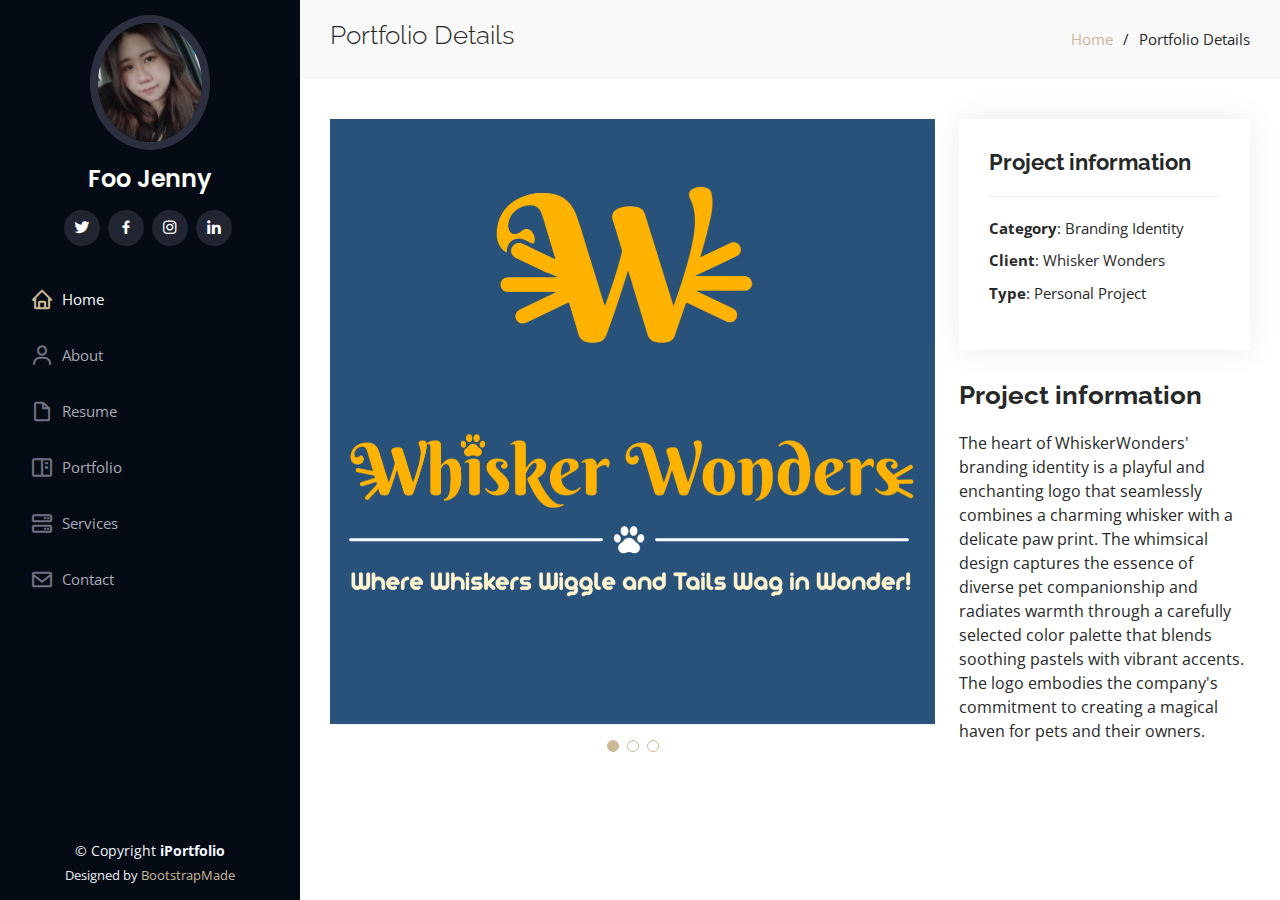
<file: WW-details.html>
<!DOCTYPE html>
<html lang="en">

<head>
  <meta charset="utf-8">
  <meta content="width=device-width, initial-scale=1.0" name="viewport">

  <title>Whisker Wonders</title>
  <meta content="" name="description">
  <meta content="" name="keywords">

  <!-- Favicons -->
  <link href="assets/img/favicon.png" rel="icon">
  <link href="assets/img/apple-touch-icon.png" rel="apple-touch-icon">

  <!-- Google Fonts -->
  <link href="https://fonts.googleapis.com/css?family=Open+Sans:300,300i,400,400i,600,600i,700,700i|Raleway:300,300i,400,400i,500,500i,600,600i,700,700i|Poppins:300,300i,400,400i,500,500i,600,600i,700,700i" rel="stylesheet">

  <!-- Vendor CSS Files -->
  <link href="assets/vendor/aos/aos.css" rel="stylesheet">
  <link href="assets/vendor/bootstrap/css/bootstrap.min.css" rel="stylesheet">
  <link href="assets/vendor/bootstrap-icons/bootstrap-icons.css" rel="stylesheet">
  <link href="assets/vendor/boxicons/css/boxicons.min.css" rel="stylesheet">
  <link href="assets/vendor/glightbox/css/glightbox.min.css" rel="stylesheet">
  <link href="assets/vendor/swiper/swiper-bundle.min.css" rel="stylesheet">

  <!-- Template Main CSS File -->
  <link href="assets/css/style.css" rel="stylesheet">

  <!-- =======================================================
  * Template Name: iPortfolio
  * Updated: Sep 18 2023 with Bootstrap v5.3.2
  * Template URL: https://bootstrapmade.com/iportfolio-bootstrap-portfolio-websites-template/
  * Author: BootstrapMade.com
  * License: https://bootstrapmade.com/license/
  ======================================================== -->
</head>

<body>

  <!-- ======= Mobile nav toggle button ======= -->
  <i class="bi bi-list mobile-nav-toggle d-xl-none"></i>

  <!-- ======= Header ======= -->
  <header id="header">
    <div class="d-flex flex-column">

      <div class="profile">
        <img src="assets/img/profile-img.png" alt="" class="img-fluid rounded-circle">
        <h1 class="text-light"><a href="index.html">Foo Jenny</a></h1>
        <div class="social-links mt-3 text-center">
          <a href="#" class="twitter"><i class="bx bxl-twitter"></i></a>
          <a href="#" class="facebook"><i class="bx bxl-facebook"></i></a>
          <a href="#" class="instagram"><i class="bx bxl-instagram"></i></a>
          <a href="#" class="linkedin"><i class="bx bxl-linkedin"></i></a>
        </div>
      </div>

         <nav id="navbar" class="nav-menu navbar">
        <ul>
          <li><a href="index.html#hero" class="nav-link scrollto active"><i class="bx bx-home"></i> <span>Home</span></a></li>
          <li><a href="index.html#about" class="nav-link scrollto"><i class="bx bx-user"></i> <span>About</span></a></li>
          <li><a href="index.html#resume" class="nav-link scrollto"><i class="bx bx-file-blank"></i> <span>Resume</span></a></li>
          <li><a href="index.html#portfolio" class="nav-link scrollto"><i class="bx bx-book-content"></i> <span>Portfolio</span></a></li>
          <li><a href="index.html#services" class="nav-link scrollto"><i class="bx bx-server"></i> <span>Services</span></a></li>
          <li><a href="index.html#contact" class="nav-link scrollto"><i class="bx bx-envelope"></i> <span>Contact</span></a></li>
        </ul>
      </nav><!-- .nav-menu -->
    </div>
  </header><!-- End Header -->


  <main id="main">

    <!-- ======= Breadcrumbs ======= -->
    <section id="breadcrumbs" class="breadcrumbs">
      <div class="container">

        <div class="d-flex justify-content-between align-items-center">
          <h2>Portfolio Details</h2>
          <ol>
            <li><a href="index.html">Home</a></li>
            <li>Portfolio Details</li>
          </ol>
        </div>

      </div>
    </section><!-- End Breadcrumbs -->

    <!-- ======= Portfolio Details Section ======= -->
    <section id="portfolio-details" class="portfolio-details">
      <div class="container">

        <div class="row gy-4">

          <div class="col-lg-8">
            <div class="portfolio-details-slider swiper">
              <div class="swiper-wrapper align-items-center">

                <div class="swiper-slide">
                  <img src="assets/img/portfolio/WW_logo.png" alt="">
                </div>

                <div class="swiper-slide">
                  <img src="assets/img/portfolio/WW_packaging.png" alt="">
                </div>

                <div class="swiper-slide">
                  <img src="assets/img/portfolio/WW_card.png" alt="">
                </div>

              </div>
              <div class="swiper-pagination"></div>
            </div>
          </div>

          <div class="col-lg-4">
            <div class="portfolio-info">
              <h3>Project information</h3>
              <ul>
                <li><strong>Category</strong>: Branding Identity</li>
                <li><strong>Client</strong>: Whisker Wonders</li>
                <li><strong>Type</strong>: Personal Project</li>
              </ul>
            </div>
            <div class="portfolio-description">
              <h2>Project information</h2>
              <p> The heart of WhiskerWonders' branding identity is a playful and enchanting logo that seamlessly combines a charming whisker with a delicate paw print. The whimsical design captures the essence of diverse pet companionship and radiates warmth through a carefully selected color palette that blends soothing pastels with vibrant accents. The logo embodies the company's commitment to creating a magical haven for pets and their owners.
              </p>
            </div>
          </div>

        </div>

      </div>
    </section><!-- End Portfolio Details Section -->

  </main><!-- End #main -->

  <!-- ======= Footer ======= -->
  <footer id="footer">
    <div class="container">
      <div class="copyright">
        &copy; Copyright <strong><span>iPortfolio</span></strong>
      </div>
      <div class="credits">
        <!-- All the links in the footer should remain intact. -->
        <!-- You can delete the links only if you purchased the pro version. -->
        <!-- Licensing information: https://bootstrapmade.com/license/ -->
        <!-- Purchase the pro version with working PHP/AJAX contact form: https://bootstrapmade.com/iportfolio-bootstrap-portfolio-websites-template/ -->
        Designed by <a href="https://bootstrapmade.com/">BootstrapMade</a>
      </div>
    </div>
  </footer><!-- End  Footer -->

  <a href="#" class="back-to-top d-flex align-items-center justify-content-center"><i class="bi bi-arrow-up-short"></i></a>

  <!-- Vendor JS Files -->
  <script src="assets/vendor/purecounter/purecounter_vanilla.js"></script>
  <script src="assets/vendor/aos/aos.js"></script>
  <script src="assets/vendor/bootstrap/js/bootstrap.bundle.min.js"></script>
  <script src="assets/vendor/glightbox/js/glightbox.min.js"></script>
  <script src="assets/vendor/isotope-layout/isotope.pkgd.min.js"></script>
  <script src="assets/vendor/swiper/swiper-bundle.min.js"></script>
  <script src="assets/vendor/typed.js/typed.umd.js"></script>
  <script src="assets/vendor/waypoints/noframework.waypoints.js"></script>
  <script src="assets/vendor/php-email-form/validate.js"></script>

  <!-- Template Main JS File -->
  <script src="assets/js/main.js"></script>

</body>

</html>
</file>
<file: assets/css/style.css>
/**
* Template Name: iPortfolio
* Updated: Sep 18 2023 with Bootstrap v5.3.2
* Template URL: https://bootstrapmade.com/iportfolio-bootstrap-portfolio-websites-template/
* Author: BootstrapMade.com
* License: https://bootstrapmade.com/license/
*/

/*--------------------------------------------------------------
# General
--------------------------------------------------------------*/
body {
  font-family: "Open Sans", sans-serif;
  color: #272829;
}

a {
  color: #ccb797;
  text-decoration: none;
}

a:hover {
  color: #37b3ed;
  text-decoration: none;
}

h1,
h2,
h3,
h4,
h5,
h6 {
  font-family: "Raleway", sans-serif;
}

/*--------------------------------------------------------------
# Back to top button
--------------------------------------------------------------*/
.back-to-top {
  position: fixed;
  visibility: hidden;
  opacity: 0;
  right: 15px;
  bottom: 15px;
  z-index: 996;
  background: #ccb797;
  width: 40px;
  height: 40px;
  border-radius: 50px;
  transition: all 0.4s;
}

.back-to-top i {
  font-size: 28px;
  color: #fff;
  line-height: 0;
}

.back-to-top:hover {
  background: #2eafec;
  color: #fff;
}

.back-to-top.active {
  visibility: visible;
  opacity: 1;
}

/*--------------------------------------------------------------
# Header
--------------------------------------------------------------*/
#header {
  position: fixed;
  top: 0;
  left: 0;
  bottom: 0;
  width: 300px;
  transition: all ease-in-out 0.5s;
  z-index: 9997;
  transition: all 0.5s;
  padding: 0 15px;
  background: #040b14;
  overflow-y: auto;
}

#header .profile img {
  margin: 15px auto;
  display: block;
  width: 120px;
  border: 8px solid #2c2f3f;
}

#header .profile h1 {
  font-size: 24px;
  margin: 0;
  padding: 0;
  font-weight: 600;
  -moz-text-align-last: center;
  text-align-last: center;
  font-family: "Poppins", sans-serif;
}

#header .profile h1 a,
#header .profile h1 a:hover {
  color: #fff;
  text-decoration: none;
}

#header .profile .social-links a {
  font-size: 18px;
  display: inline-block;
  background: #212431;
  color: #fff;
  line-height: 1;
  padding: 8px 0;
  margin-right: 4px;
  border-radius: 50%;
  text-align: center;
  width: 36px;
  height: 36px;
  transition: 0.3s;
}

#header .profile .social-links a:hover {
  background: #ccb797;
  color: #fff;
  text-decoration: none;
}

#main {
  margin-left: 300px;
}

.container,
.container-fluid {
  padding-left: 30px;
  padding-right: 30px;
}

@media (max-width: 1199px) {
  #header {
    left: -300px;
  }

  #main {
    margin-left: 0;
  }

  .container,
  .container-fluid {
    padding-left: 12px;
    padding-right: 12px;
  }
}

/*--------------------------------------------------------------
# Navigation Menu
--------------------------------------------------------------*/
/* Desktop Navigation */
.nav-menu {
  padding: 30px 0 0 0;
}

.nav-menu * {
  margin: 0;
  padding: 0;
  list-style: none;
}

.nav-menu>ul>li {
  position: relative;
  white-space: nowrap;
}

.nav-menu a,
.nav-menu a:focus {
  display: flex;
  align-items: center;
  color: #a8a9b4;
  padding: 12px 15px;
  margin-bottom: 8px;
  transition: 0.3s;
  font-size: 15px;
}

.nav-menu a i,
.nav-menu a:focus i {
  font-size: 24px;
  padding-right: 8px;
  color: #6f7180;
}

.nav-menu a:hover,
.nav-menu .active,
.nav-menu .active:focus,
.nav-menu li:hover>a {
  text-decoration: none;
  color: #fff;
}

.nav-menu a:hover i,
.nav-menu .active i,
.nav-menu .active:focus i,
.nav-menu li:hover>a i {
  color: #ccb797;
}

/* Mobile Navigation */
.mobile-nav-toggle {
  position: fixed;
  right: 15px;
  top: 15px;
  z-index: 9998;
  border: 0;
  font-size: 24px;
  transition: all 0.4s;
  outline: none !important;
  background-color: #ccb797;
  color: #fff;
  width: 40px;
  height: 40px;
  display: inline-flex;
  align-items: center;
  justify-content: center;
  line-height: 0;
  border-radius: 50px;
  cursor: pointer;
}

.mobile-nav-active {
  overflow: hidden;
}

.mobile-nav-active #header {
  left: 0;
}

/*--------------------------------------------------------------
# Hero Section
--------------------------------------------------------------*/
#hero {
  width: 100%;
  height: 100vh;
  background: url("../img/hero-bg.jpg") top center;
  background-size: cover;
}

#hero:before {
  content: "";
  background: rgba(5, 13, 24, 0.3);
  position: absolute;
  bottom: 0;
  top: 0;
  left: 0;
  right: 0;
  z-index: 1;
}

#hero .hero-container {
  position: relative;
  z-index: 2;
  min-width: 300px;
}

#hero h1 {
  margin: 0 0 10px 0;
  font-size: 64px;
  font-weight: 700;
  line-height: 56px;
  color: #fff;
}

#hero p {
  color: #fff;
  margin-bottom: 50px;
  font-size: 26px;
  font-family: "Poppins", sans-serif;
}

#hero p span {
  color: #fff;
  padding-bottom: 4px;
  letter-spacing: 1px;
  border-bottom: 3px solid #ccb797;
}

@media (min-width: 1024px) {
  #hero {
    background-attachment: fixed;
  }
}

@media (max-width: 768px) {
  #hero h1 {
    font-size: 28px;
    line-height: 36px;
  }

  #hero h2 {
    font-size: 18px;
    line-height: 24px;
    margin-bottom: 30px;
  }
}

/*--------------------------------------------------------------
# Sections General
--------------------------------------------------------------*/
section {
  padding: 60px 0;
  overflow: hidden;
}

.section-bg {
  background: #f5f8fd;
}

.section-title {
  padding-bottom: 30px;
}

.section-title h2 {
  font-size: 32px;
  font-weight: bold;
  margin-bottom: 20px;
  padding-bottom: 20px;
  position: relative;
  color: #173b6c;
}

.section-title h2::after {
  content: "";
  position: absolute;
  display: block;
  width: 50px;
  height: 3px;
  background: #ccb797;
  bottom: 0;
  left: 0;
}

.section-title p {
  margin-bottom: 0;
}

/*--------------------------------------------------------------
# About
--------------------------------------------------------------*/
.about .content h3 {
  font-weight: 700;
  font-size: 26px;
  color: #173b6c;
}

.about .content ul {
  list-style: none;
  padding: 0;
}

.about .content ul li {
  margin-bottom: 20px;
  display: flex;
  align-items: center;
}

.about .content ul strong {
  margin-right: 10px;
}

.about .content ul i {
  font-size: 16px;
  margin-right: 5px;
  color: #ccb797;
  line-height: 0;
}

.about .content p:last-child {
  margin-bottom: 0;
}

/*--------------------------------------------------------------
# Facts
--------------------------------------------------------------*/
.facts {
  padding-bottom: 30px;
}

.facts .count-box {
  padding: 30px;
  width: 100%;
}

.facts .count-box i {
  display: block;
  font-size: 44px;
  color: #ccb797;
  float: left;
  line-height: 0;
}

.facts .count-box span {
  font-size: 48px;
  line-height: 40px;
  display: block;
  font-weight: 700;
  color: #050d18;
  margin-left: 60px;
}

.facts .count-box p {
  padding: 15px 0 0 0;
  margin: 0 0 0 60px;
  font-family: "Raleway", sans-serif;
  font-size: 14px;
  color: #122f57;
}

.facts .count-box a {
  font-weight: 600;
  display: block;
  margin-top: 20px;
  color: #122f57;
  font-size: 15px;
  font-family: "Poppins", sans-serif;
  transition: ease-in-out 0.3s;
}

.facts .count-box a:hover {
  color: #1f5297;
}

/*--------------------------------------------------------------
# Akills
--------------------------------------------------------------*/
.skills .progress {
  height: 60px;
  display: block;
  background: none;
  border-radius: 0;
}

.skills .progress .skill {
  padding: 0;
  margin: 0 0 6px 0;
  text-transform: uppercase;
  display: block;
  font-weight: 600;
  font-family: "Poppins", sans-serif;
  color: #050d18;
}

.skills .progress .skill .val {
  float: right;
  font-style: normal;
}

.skills .progress-bar-wrap {
  background: #dce8f8;
  height: 10px;
}

.skills .progress-bar {
  width: 1px;
  height: 10px;
  transition: 0.9s;
  background-color: #ccb797;
}

/*--------------------------------------------------------------
# Resume
--------------------------------------------------------------*/
.resume .resume-title {
  font-size: 26px;
  font-weight: 700;
  margin-top: 20px;
  margin-bottom: 20px;
  color: #050d18;
}

.resume .resume-item {
  padding: 0 0 20px 20px;
  margin-top: -2px;
  border-left: 2px solid #1f5297;
  position: relative;
}

.resume .resume-item h4 {
  line-height: 18px;
  font-size: 18px;
  font-weight: 600;
  text-transform: uppercase;
  font-family: "Poppins", sans-serif;
  color: #050d18;
  margin-bottom: 10px;
}

.resume .resume-item h5 {
  font-size: 16px;
  background: #e4edf9;
  padding: 5px 15px;
  display: inline-block;
  font-weight: 600;
  margin-bottom: 10px;
}

.resume .resume-item ul {
  padding-left: 20px;
}

.resume .resume-item ul li {
  padding-bottom: 10px;
}

.resume .resume-item:last-child {
  padding-bottom: 0;
}

.resume .resume-item::before {
  content: "";
  position: absolute;
  width: 16px;
  height: 16px;
  border-radius: 50px;
  left: -9px;
  top: 0;
  background: #fff;
  border: 2px solid #1f5297;
}

/*--------------------------------------------------------------
# Portfolio
--------------------------------------------------------------*/
.portfolio .portfolio-item {
  margin-bottom: 30px;
}

.portfolio #portfolio-flters {
  padding: 0;
  margin: 0 auto 35px auto;
  list-style: none;
  text-align: center;
  background: #fff;
  border-radius: 50px;
  padding: 2px 15px;
}

.portfolio #portfolio-flters li {
  cursor: pointer;
  display: inline-block;
  padding: 10px 15px 8px 15px;
  font-size: 14px;
  font-weight: 600;
  line-height: 1;
  text-transform: uppercase;
  color: #272829;
  margin-bottom: 5px;
  transition: all 0.3s ease-in-out;
}

.portfolio #portfolio-flters li:hover,
.portfolio #portfolio-flters li.filter-active {
  color: #ccb797;
}

.portfolio #portfolio-flters li:last-child {
  margin-right: 0;
}

.portfolio .portfolio-wrap {
  transition: 0.3s;
  position: relative;
  overflow: hidden;
  z-index: 1;
}

.portfolio .portfolio-wrap::before {
  content: "";
  background: rgba(255, 255, 255, 0.5);
  position: absolute;
  left: 0;
  right: 0;
  top: 0;
  bottom: 0;
  transition: all ease-in-out 0.3s;
  z-index: 2;
  opacity: 0;
}

.portfolio .portfolio-wrap .portfolio-links {
  opacity: 1;
  left: 0;
  right: 0;
  bottom: -60px;
  z-index: 3;
  position: absolute;
  transition: all ease-in-out 0.3s;
  display: flex;
  justify-content: center;
}

.portfolio .portfolio-wrap .portfolio-links a {
  color: #fff;
  font-size: 28px;
  text-align: center;
  background: rgba(20, 157, 221, 0.75);
  transition: 0.3s;
  width: 50%;
}

.portfolio .portfolio-wrap .portfolio-links a:hover {
  background: rgba(20, 157, 221, 0.95);
}

.portfolio .portfolio-wrap .portfolio-links a+a {
  border-left: 1px solid #37b3ed;
}

.portfolio .portfolio-wrap:hover::before {
  top: 0;
  left: 0;
  right: 0;
  bottom: 0;
  opacity: 1;
}

.portfolio .portfolio-wrap:hover .portfolio-links {
  opacity: 1;
  bottom: 0;
}

/*--------------------------------------------------------------
# Portfolio Details
--------------------------------------------------------------*/
.portfolio-details {
  padding-top: 40px;
}

.portfolio-details .portfolio-details-slider img {
  width: 100%;
}

.portfolio-details .portfolio-details-slider .swiper-pagination {
  margin-top: 20px;
  position: relative;
}

.portfolio-details .portfolio-details-slider .swiper-pagination .swiper-pagination-bullet {
  width: 12px;
  height: 12px;
  background-color: #fff;
  opacity: 1;
  border: 1px solid #ccb797;
}

.portfolio-details .portfolio-details-slider .swiper-pagination .swiper-pagination-bullet-active {
  background-color: #ccb797;
}

.portfolio-details .portfolio-info {
  padding: 30px;
  box-shadow: 0px 0 30px rgba(5, 13, 24, 0.08);
}

.portfolio-details .portfolio-info h3 {
  font-size: 22px;
  font-weight: 700;
  margin-bottom: 20px;
  padding-bottom: 20px;
  border-bottom: 1px solid #eee;
}

.portfolio-details .portfolio-info ul {
  list-style: none;
  padding: 0;
  font-size: 15px;
}

.portfolio-details .portfolio-info ul li+li {
  margin-top: 10px;
}

.portfolio-details .portfolio-description {
  padding-top: 30px;
}

.portfolio-details .portfolio-description h2 {
  font-size: 26px;
  font-weight: 700;
  margin-bottom: 20px;
}

.portfolio-details .portfolio-description p {
  padding: 0;
}

/*--------------------------------------------------------------
# Services
--------------------------------------------------------------*/
.services .icon-box {
  margin-bottom: 20px;
}

.services .icon {
  float: left;
  display: flex;
  align-items: center;
  justify-content: center;
  width: 54px;
  height: 54px;
  background: #ccb797;
  border-radius: 50%;
  transition: 0.5s;
  border: 1px solid #ccb797;
}

.services .icon i {
  color: #fff;
  font-size: 24px;
  line-height: 0;
}

.services .icon-box:hover .icon {
  background: #fff;
}

.services .icon-box:hover .icon i {
  color: #ccb797;
}

.services .title {
  margin-left: 80px;
  font-weight: 700;
  margin-bottom: 15px;
  font-size: 18px;
}

.services .title a {
  color: #343a40;
}

.services .title a:hover {
  color: #ccb797;
}

.services .description {
  margin-left: 80px;
  line-height: 24px;
  font-size: 14px;
}

/*--------------------------------------------------------------
# Testimonials
--------------------------------------------------------------*/
.testimonials .testimonials-carousel,
.testimonials .testimonials-slider {
  overflow: hidden;
}

.testimonials .testimonial-item {
  box-sizing: content-box;
  text-align: center;
  min-height: 320px;
}

.testimonials .testimonial-item .testimonial-img {
  width: 90px;
  border-radius: 50%;
  margin: 0 auto;
}

.testimonials .testimonial-item h3 {
  font-size: 18px;
  font-weight: bold;
  margin: 10px 0 5px 0;
  color: #111;
}

.testimonials .testimonial-item h4 {
  font-size: 14px;
  color: #999;
  margin: 0;
}

.testimonials .testimonial-item .quote-icon-left,
.testimonials .testimonial-item .quote-icon-right {
  color: #c3e8fa;
  font-size: 26px;
}

.testimonials .testimonial-item .quote-icon-left {
  display: inline-block;
  left: -5px;
  position: relative;
}

.testimonials .testimonial-item .quote-icon-right {
  display: inline-block;
  right: -5px;
  position: relative;
  top: 10px;
}

.testimonials .testimonial-item p {
  font-style: italic;
  margin: 0 15px 15px 15px;
  padding: 20px;
  background: #fff;
  position: relative;
  margin-bottom: 35px;
  border-radius: 6px;
  box-shadow: 0px 2px 15px rgba(0, 0, 0, 0.1);
}

.testimonials .testimonial-item p::after {
  content: "";
  width: 0;
  height: 0;
  border-top: 20px solid #fff;
  border-right: 20px solid transparent;
  border-left: 20px solid transparent;
  position: absolute;
  bottom: -20px;
  left: calc(50% - 20px);
}

.testimonials .swiper-pagination {
  margin-top: 20px;
  position: relative;
}

.testimonials .swiper-pagination .swiper-pagination-bullet {
  width: 12px;
  height: 12px;
  background-color: #fff;
  opacity: 1;
  border: 1px solid #ccb797;
}

.testimonials .swiper-pagination .swiper-pagination-bullet-active {
  background-color: #ccb797;
}

/*--------------------------------------------------------------
# Contact
--------------------------------------------------------------*/
.contact {
  padding-bottom: 130px;
}

.contact .info {
  padding: 30px;
  background: #fff;
  width: 100%;
  box-shadow: 0 0 24px 0 rgba(0, 0, 0, 0.12);
}

.contact .info i {
  font-size: 20px;
  color: #ccb797;
  float: left;
  width: 44px;
  height: 44px;
  background: #dff3fc;
  display: flex;
  justify-content: center;
  align-items: center;
  border-radius: 50px;
  transition: all 0.3s ease-in-out;
}

.contact .info h4 {
  padding: 0 0 0 60px;
  font-size: 22px;
  font-weight: 600;
  margin-bottom: 5px;
  color: #050d18;
}

.contact .info p {
  padding: 0 0 10px 60px;
  margin-bottom: 20px;
  font-size: 14px;
  color: #173b6c;
}

.contact .info .email p {
  padding-top: 5px;
}

.contact .info .social-links {
  padding-left: 60px;
}

.contact .info .social-links a {
  font-size: 18px;
  display: inline-block;
  background: #333;
  color: #fff;
  line-height: 1;
  padding: 8px 0;
  border-radius: 50%;
  text-align: center;
  width: 36px;
  height: 36px;
  transition: 0.3s;
  margin-right: 10px;
}

.contact .info .social-links a:hover {
  background: #ccb797;
  color: #fff;
}

.contact .info .email:hover i,
.contact .info .address:hover i,
.contact .info .phone:hover i {
  background: #ccb797;
  color: #fff;
}

.contact .php-email-form {
  width: 100%;
  padding: 30px;
  background: #fff;
  box-shadow: 0 0 24px 0 rgba(0, 0, 0, 0.12);
}

.contact .php-email-form .form-group {
  padding-bottom: 8px;
}

.contact .php-email-form .validate {
  display: none;
  color: red;
  margin: 0 0 15px 0;
  font-weight: 400;
  font-size: 13px;
}

.contact .php-email-form .error-message {
  display: none;
  color: #fff;
  background: #ed3c0d;
  text-align: left;
  padding: 15px;
  font-weight: 600;
}

.contact .php-email-form .error-message br+br {
  margin-top: 25px;
}

.contact .php-email-form .sent-message {
  display: none;
  color: #fff;
  background: #18d26e;
  text-align: center;
  padding: 15px;
  font-weight: 600;
}

.contact .php-email-form .loading {
  display: none;
  background: #fff;
  text-align: center;
  padding: 15px;
}

.contact .php-email-form .loading:before {
  content: "";
  display: inline-block;
  border-radius: 50%;
  width: 24px;
  height: 24px;
  margin: 0 10px -6px 0;
  border: 3px solid #18d26e;
  border-top-color: #eee;
  animation: animate-loading 1s linear infinite;
}

.contact .php-email-form .form-group {
  margin-bottom: 15px;
}

.contact .php-email-form label {
  padding-bottom: 8px;
}

.contact .php-email-form input,
.contact .php-email-form textarea {
  border-radius: 0;
  box-shadow: none;
  font-size: 14px;
}

.contact .php-email-form input {
  height: 44px;
}

.contact .php-email-form textarea {
  padding: 10px 15px;
}

.contact .php-email-form button[type=submit] {
  background: #ccb797;
  border: 0;
  padding: 10px 24px;
  color: #fff;
  transition: 0.4s;
  border-radius: 4px;
}

.contact .php-email-form button[type=submit]:hover {
  background: #37b3ed;
}

@keyframes animate-loading {
  0% {
    transform: rotate(0deg);
  }

  100% {
    transform: rotate(360deg);
  }
}

/*--------------------------------------------------------------
# Breadcrumbs
--------------------------------------------------------------*/
.breadcrumbs {
  padding: 20px 0;
  background: #f9f9f9;
}

.breadcrumbs h2 {
  font-size: 26px;
  font-weight: 300;
}

.breadcrumbs ol {
  display: flex;
  flex-wrap: wrap;
  list-style: none;
  padding: 0;
  margin: 0;
  font-size: 15px;
}

.breadcrumbs ol li+li {
  padding-left: 10px;
}

.breadcrumbs ol li+li::before {
  display: inline-block;
  padding-right: 10px;
  color: #0e2442;
  content: "/";
}

@media (max-width: 768px) {
  .breadcrumbs .d-flex {
    display: block !important;
  }

  .breadcrumbs ol {
    display: block;
  }

  .breadcrumbs ol li {
    display: inline-block;
  }
}

/*--------------------------------------------------------------
# Footer
--------------------------------------------------------------*/
#footer {
  padding: 15px;
  color: #f4f6fd;
  font-size: 14px;
  position: fixed;
  left: 0;
  bottom: 0;
  width: 300px;
  z-index: 9999;
  background: #040b14;
}

#footer .copyright {
  text-align: center;
}

#footer .credits {
  padding-top: 5px;
  text-align: center;
  font-size: 13px;
  color: #eaebf0;
}

@media (max-width: 1199px) {
  #footer {
    position: static;
    width: auto;
    padding-right: 20px 15px;
  }
}
</file>
